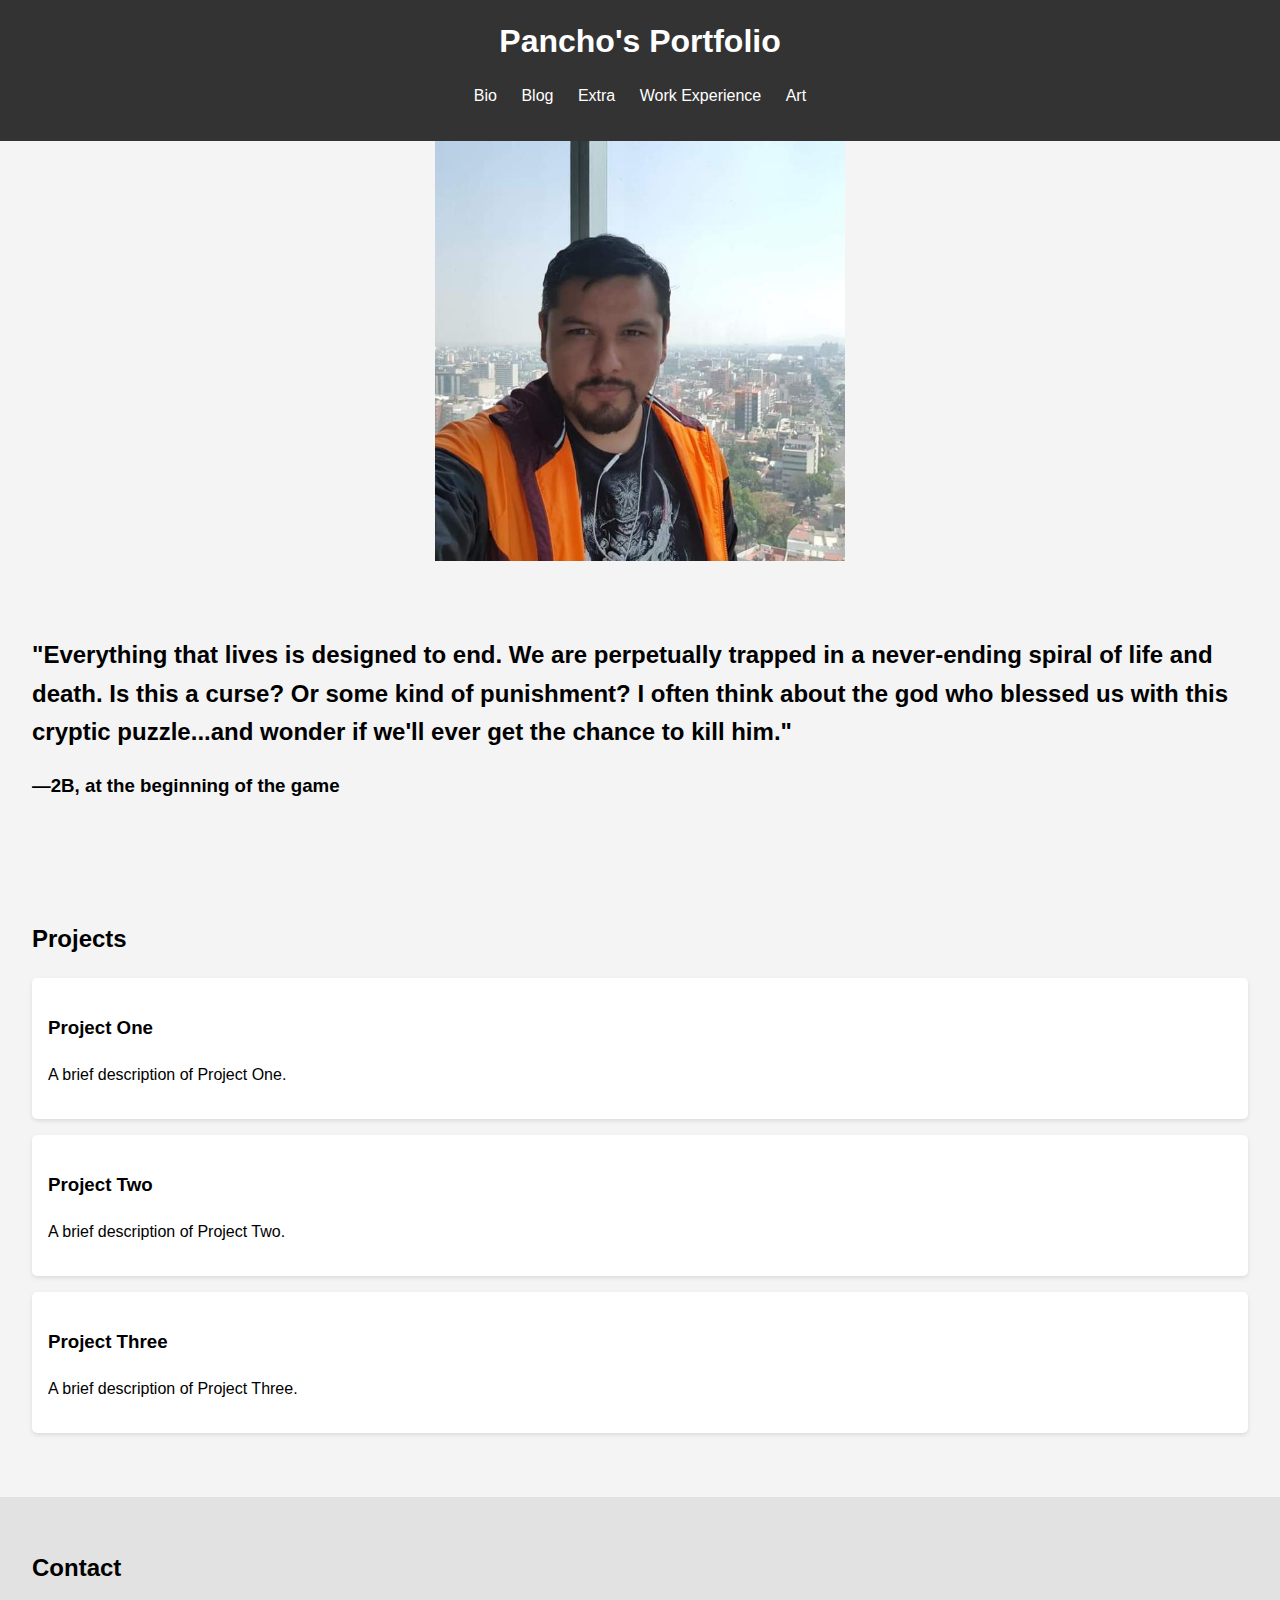
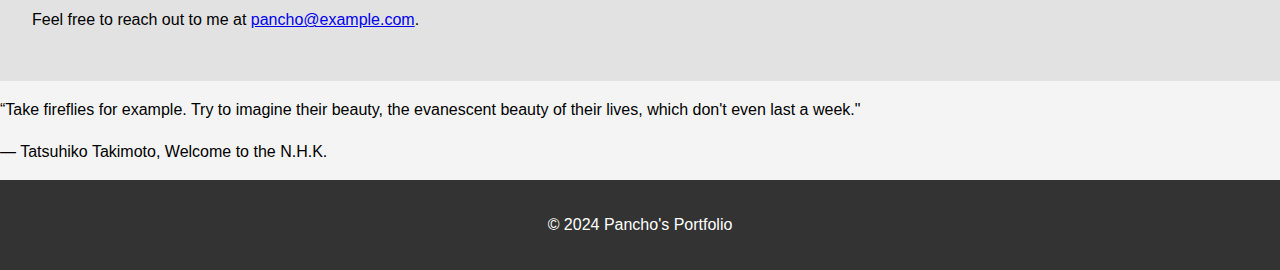
<file: index.html>
<!DOCTYPE html>
<html lang="en">

<head>
  <meta charset="UTF-8">
  <meta name="viewport" content="width=device-width, initial-scale=1.0">
  <title>Pancho's page</title>
  <link rel="stylesheet" href="/css/style.css" type="text/css">
</head>

<body>
  <header>
    <h1>Pancho's Portfolio</h1>
    <nav>
      <ul>
        <li><a href="./src/Bio.html">Bio</a></li>
        <li><a href="./src/Blog.html">Blog</a></li>
        <li><a href="./src/Extra.html">Extra</a></li>
        <li><a href="./src/Work-Experience.html">Work Experience</a></li>

        <li><a href="https://www.deviantart.com/panchodelrancho3/gallery">Art</a></li>
      </ul>
    </nav>
  </header>
  <center>
    <img src="data/me.jpg" alt="Me." height="420" width="410">
  </center>
  <section >
    <h2>"Everything that lives is designed to end. We are perpetually trapped in a never-ending spiral of life and death. Is this a curse? Or some kind of punishment? I often think about the god who blessed us with this cryptic puzzle...and wonder if we'll ever get the chance to kill him." </h2>   
    <h3>—2B, at the beginning of the game</h3>
  </section>
  <section id="projects">
    <h2>Projects</h2>
    <div class="project">
      <h3>Project One</h3>
      <p>A brief description of Project One.</p>
    </div>
    <div class="project">
      <h3>Project Two</h3>
      <p>A brief description of Project Two.</p>
    </div>
    <div class="project">
      <h3>Project Three</h3>
      <p>A brief description of Project Three.</p>
    </div>
  </section>
  <section id="contact">
    <h2>Contact</h2>
    <p>Feel free to reach out to me at <a href="mailto:pancho@example.com">pancho@example.com</a>.</p>
  </section>
  <div class="b">
    <p>“Take fireflies for example. Try to imagine their beauty, the evanescent beauty of their lives, which don't even
      last a week." </p>
  </div>
  <div class="c">
    <p>― Tatsuhiko Takimoto, Welcome to the N.H.K.</p>
  </div>
  <footer>
    <p>&copy; 2024 Pancho's Portfolio</p>
  </footer>
</body>

</html>
</file>
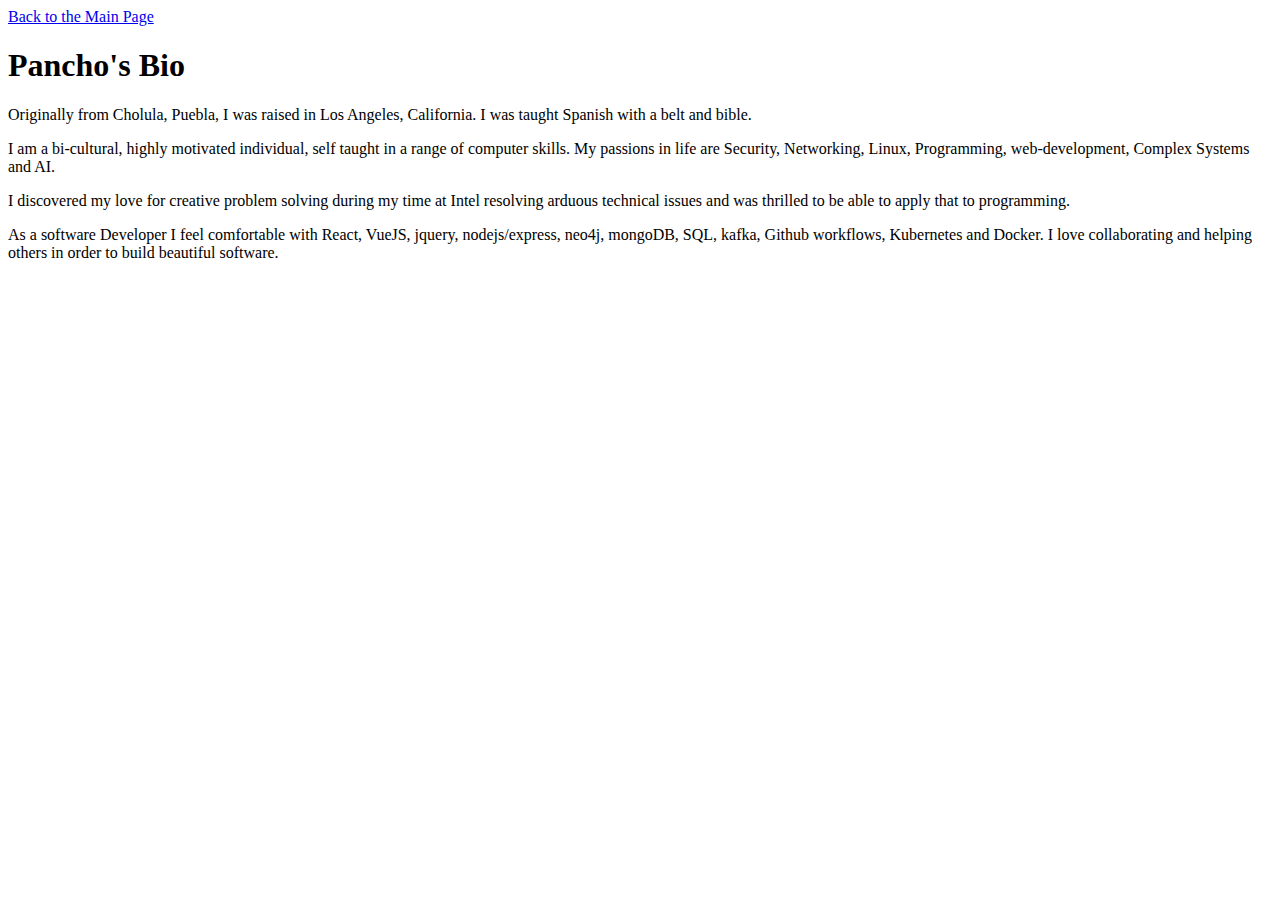
<file: Bio.html>
<!DOCTYPE html>
<html lang="en" dir="ltr">

<head>
  <meta charset="utf-8">
  <title>Bio</title>
</head>

<body>
  <a href="index.html">Back to the Main Page</a>
  <div class="about">
    <h1>Pancho's Bio</h1>
    <p>
      Originally from Cholula, Puebla, I was raised in Los Angeles, California. I was taught Spanish with a belt and
      bible.
    </p>
    <p>
      I am a bi-cultural, highly motivated individual, self taught in a range of computer skills. My passions in life
      are Security, Networking, Linux, Programming, web-development, Complex Systems and AI.
    </p>
    <p>
      I discovered my love for creative problem solving during my time at Intel resolving arduous technical issues and
      was thrilled to be able to apply that to programming.
    </p>
    <p>
      As a software Developer I feel comfortable with React, VueJS, jquery, nodejs/express, neo4j, mongoDB, SQL, kafka,
      Github workflows, Kubernetes and Docker. I love collaborating and helping others in order to build beautiful
      software.
    </p>
  </div>
</body>

</html>
</file>
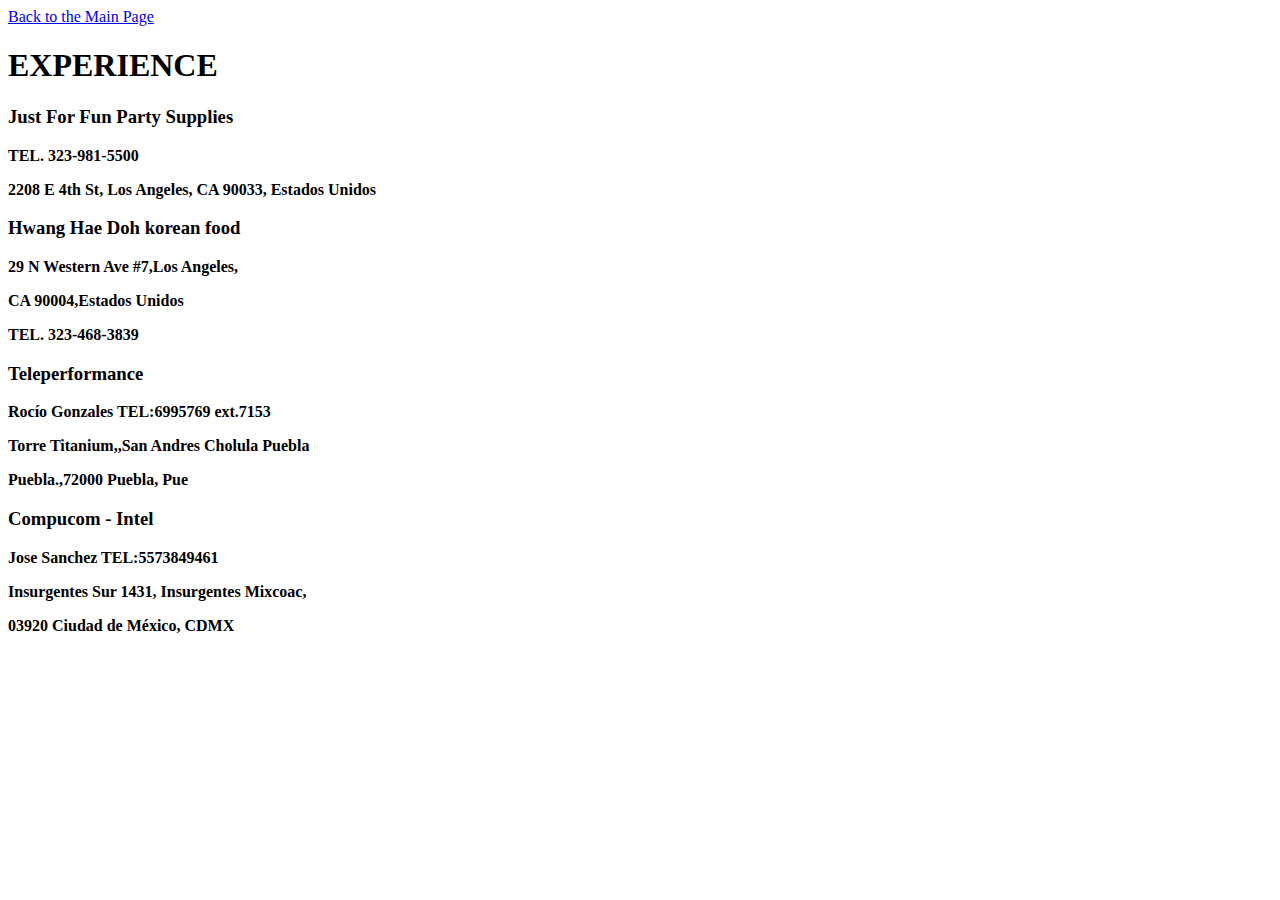
<file: Work-Experience.html>
<!DOCTYPE html>
<html lang="en" dir="ltr">

  <head>
    <meta charset="utf-8">
    <a href="index.html">Back to the Main Page</a>
  </head>

  <body>
    <h1>EXPERIENCE</h1>

      <h3><strong>Just For Fun Party Supplies</stong></h3>
      <p>TEL. 323-981-5500</p>
      <p>2208 E 4th St, Los Angeles, CA 90033, Estados Unidos </p>

      <h3><strong>Hwang Hae Doh korean food</strong></h3>
      <p>29 N Western Ave #7,Los Angeles, </p>
      <p>CA 90004,Estados Unidos</p>
      <p>TEL. 323-468-3839</p>

      <h3><strong>Teleperformance</strong></h3>
      <p>Rocío Gonzales         TEL:6995769 ext.7153</p>
      <p>Torre Titanium,,San Andres Cholula Puebla</p>
      <p>Puebla.,72000 Puebla, Pue </p>

      <h3><strong>Compucom - Intel</strong></h3>
      <p>Jose Sanchez         TEL:5573849461</p>
      <p>Insurgentes Sur 1431, Insurgentes Mixcoac,</p>
      <p>03920 Ciudad de México, CDMX</p>

  </body>
</html>
</file>
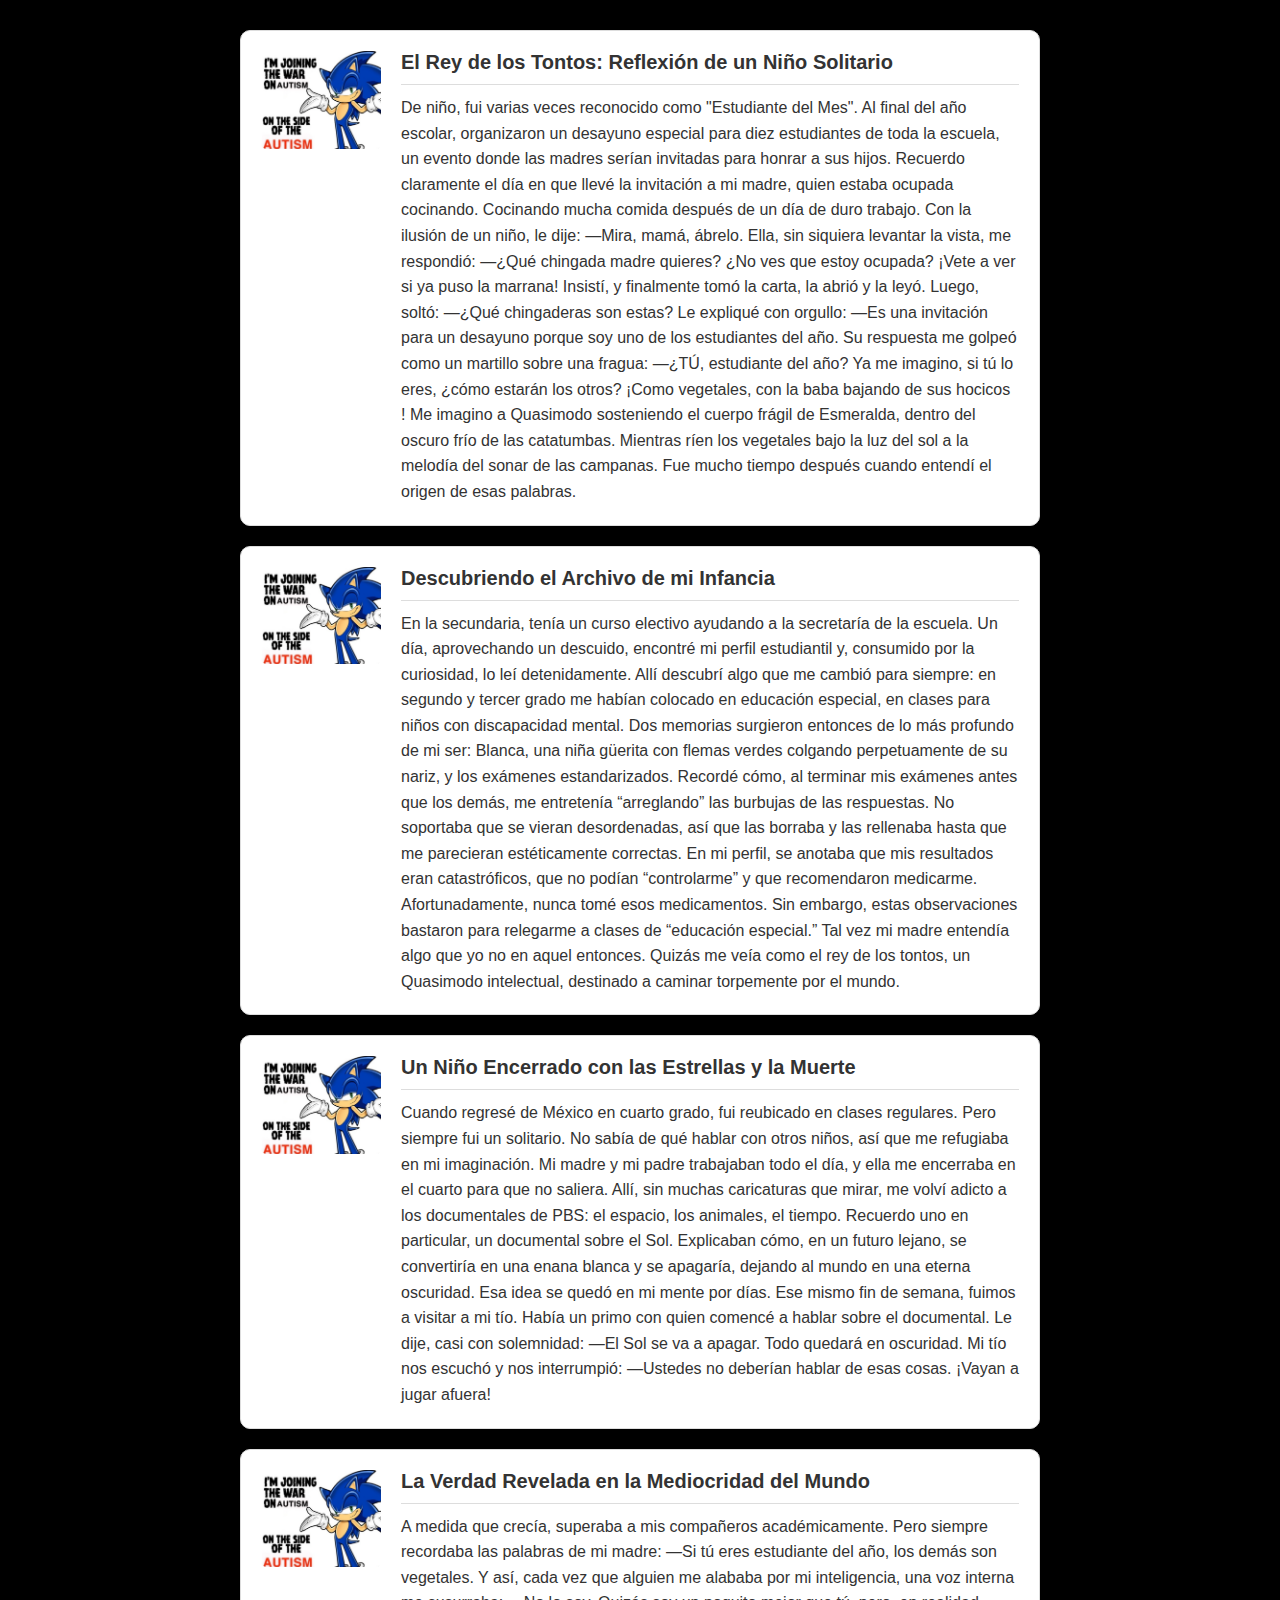
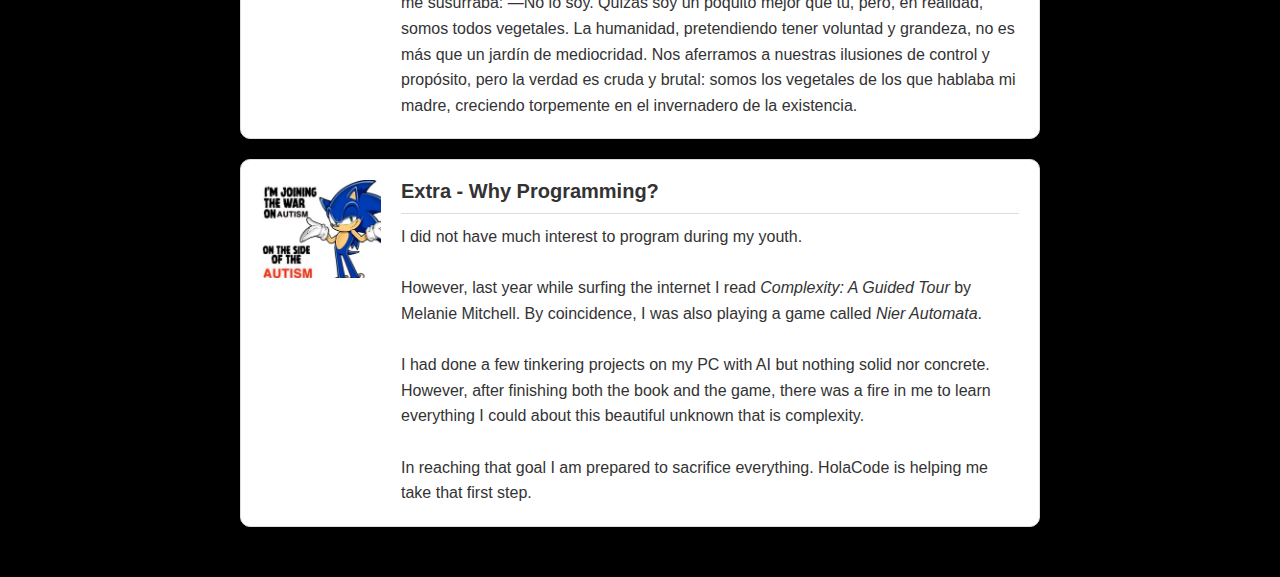
<file: src/Blog.html>
<!DOCTYPE html>
<html lang="en">
<head>
    <meta charset="UTF-8">
    <meta name="viewport" content="width=device-width, initial-scale=1.0">
    <title>Simple Blog</title>
    <style>
        body {
            margin: 0;
            font-family: Arial, sans-serif;
            background: #000000;
            color: #333;
            display: flex;
            justify-content: center;
            padding: 20px;
        }

        .blog-container {
            max-width: 800px;
            width: 100%;
            padding: 10px;
        }

        .bubble {
            background: #fff;
            color: #333;
            border: 1px solid #ddd;
            border-radius: 10px;
            padding: 20px;
            margin-bottom: 20px;
            box-shadow: 0 2px 5px rgba(0, 0, 0, 0.1);
            transition: transform 0.2s, box-shadow 0.2s;
            overflow: hidden;
            display: flex;
            align-items: flex-start;
        }

        .bubble:hover {
            transform: translateY(-5px);
            box-shadow: 0 4px 10px rgba(0, 0, 0, 0.1);
        }

        .bubble h2 {
            margin: 0 0 10px;
            font-size: 20px;
        }

        .bubble hr {
            border: none;
            border-top: 1px solid #ddd;
            margin: 10px 0;
        }

        .bubble p {
            margin: 0;
            line-height: 1.6;
        }

        .bubble img {
            width: 120px;
            border-radius: 5px;
            margin-right: 20px;
        }

        .bubble-content {
            flex: 1;
        }
    </style>
</head>
<body>
    <div class="blog-container" id="blog-container">
        <!-- Bubbles will be dynamically inserted here -->
    </div>

    <script>
        // Fetch blog entries from a JSON file
        fetch('/src/blog/postText.json')
            .then(response => response.json())
            .then(posts => {
                const blogContainer = document.getElementById('blog-container');

                // Function to dynamically create a bubble
                function createBubble(post) {
                    const bubble = document.createElement('div');
                    bubble.className = 'bubble';
                    bubble.innerHTML = `
                        <img src="${post.imgUrl}" alt="${post.title}">
                        <div class="bubble-content">
                            <h2>${post.title}</h2>
                            <hr />
                            <p>${post.body}</p>
                        </div>
                    `;

                    blogContainer.appendChild(bubble);
                }

                // Dynamically load all posts
                posts.forEach(post => createBubble(post));
            })
            .catch(error => console.error('Error loading posts:', error));
    </script>
</body>
</html>
</file>
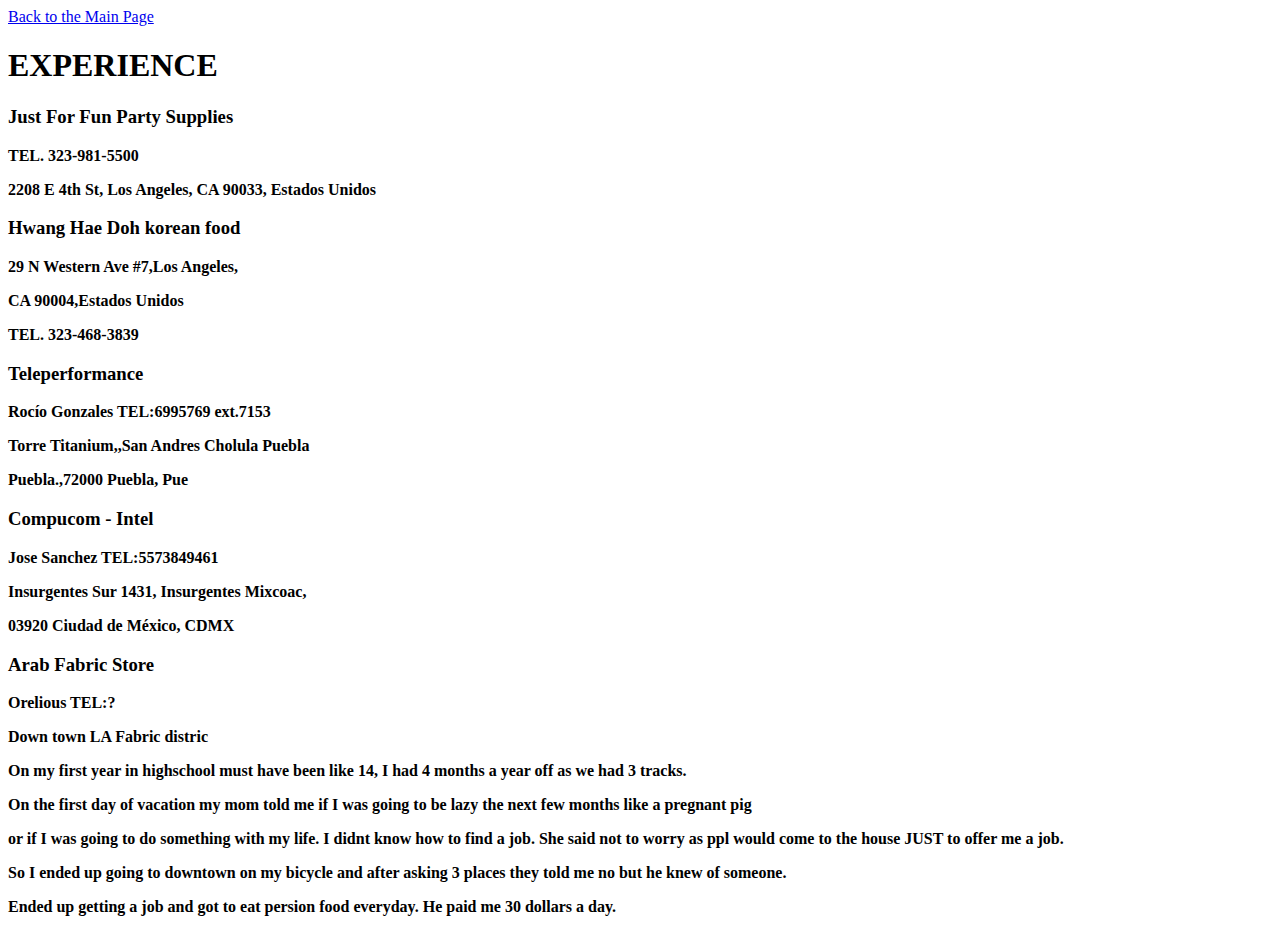
<file: src/Work-Experience.html>
<!DOCTYPE html>
<html lang="en" dir="ltr">

  <head>
    <meta charset="utf-8">
    <a href="index.html">Back to the Main Page</a>
  </head>

  <body>
    <h1>EXPERIENCE</h1>

      <h3><strong>Just For Fun Party Supplies</stong></h3>
      <p>TEL. 323-981-5500</p>
      <p>2208 E 4th St, Los Angeles, CA 90033, Estados Unidos </p>

      <h3><strong>Hwang Hae Doh korean food</strong></h3>
      <p>29 N Western Ave #7,Los Angeles, </p>
      <p>CA 90004,Estados Unidos</p>
      <p>TEL. 323-468-3839</p>

      <h3><strong>Teleperformance</strong></h3>
      <p>Rocío Gonzales         TEL:6995769 ext.7153</p>
      <p>Torre Titanium,,San Andres Cholula Puebla</p>
      <p>Puebla.,72000 Puebla, Pue </p>

      <h3><strong>Compucom - Intel</strong></h3>
      <p>Jose Sanchez         TEL:5573849461</p>
      <p>Insurgentes Sur 1431, Insurgentes Mixcoac,</p>
      <p>03920 Ciudad de México, CDMX</p>

      <h3><strong>Arab Fabric Store</strong></h3>
      <p>Orelious         TEL:?</p>
      <p>Down town LA Fabric distric</p>
      <p>On my first year in highschool must have been like 14, I had 4 months a year off as we had 3 tracks.</p>
      <p>On the first day of vacation my mom told me if I was going to be lazy the next few months like a pregnant pig</p>
      <p>or if I was going to do something with my life. I didnt know how to find a job. She said not to worry as ppl would come to the house JUST to offer me a job.</p>
      <p>So I ended up going to downtown on my bicycle and after asking 3 places they told me no but he knew of someone.</p>
      <p>Ended up getting a job and got to eat persion food everyday. He paid me 30 dollars a day. </p>
    </body>
</html>
</file>
<file: css/style.css>
/* Base styles */
body {
    font-family: Arial, sans-serif;
    line-height: 1.6;
    margin: 0;
    padding: 0;
    background-color: #f4f4f4;
}

header {
    background-color: #333;
    color: #fff;
    padding: 1rem 0;
    text-align: center;
}

header h1 {
    margin: 0;
}

nav ul {
    list-style: none;
    padding: 0;
}

nav ul li {
    display: inline;
    margin: 0 10px;
}

nav ul li a {
    color: #fff;
    text-decoration: none;
}

section {
    padding: 2rem;
    margin: 1rem 0;
}

section#about {
    background: #e2e2e2;
}

section#projects .project {
    background: #fff;
    padding: 1rem;
    margin-bottom: 1rem;
    border-radius: 5px;
    box-shadow: 0 2px 4px rgba(0, 0, 0, 0.1);
}

section#contact {
    background: #e2e2e2;
}

footer {
    background: #333;
    color: #fff;
    text-align: center;
    padding: 1rem 0;
}

/* Responsive styles */
@media (max-width: 768px) {
    header {
        padding: 1rem;
    }

    nav ul li {
        display: block;
        margin: 10px 0;
    }

    section {
        padding: 1rem;
    }
}
</file>
